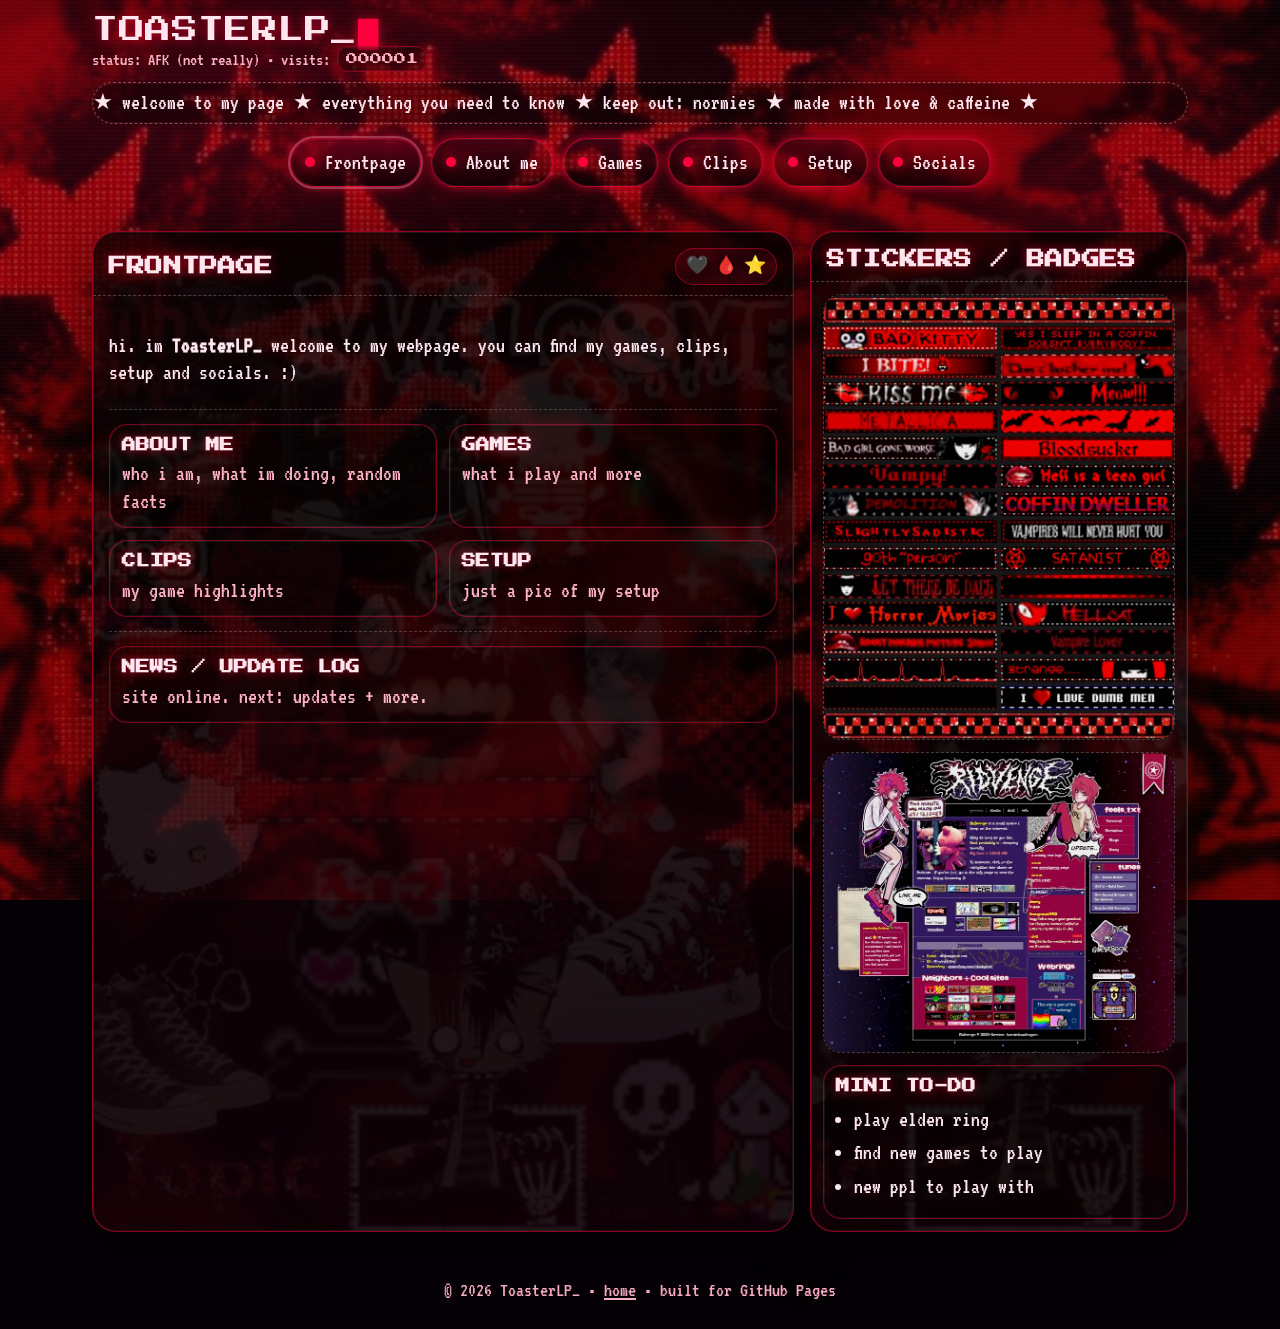
<file: index.html>
<!doctype html>
<html lang="en">
<head>
  <meta charset="utf-8" />
  <meta name="viewport" content="width=device-width, initial-scale=1" />
  <meta name="description" content="ToasterLP_ • Webcore" />
  <title>ToasterLP_ • Frontpage</title>
  <link rel="stylesheet" href="assets/css/style.css" />
  <link rel="icon" href="data:image/svg+xml,%3Csvg xmlns='http://www.w3.org/2000/svg' viewBox='0 0 100 100'%3E%3Ctext y='.9em' font-size='90'%3E%F0%9F%8D%9E%3C/text%3E%3C/svg%3E">
</head>
<body>
  <div class="bg" aria-hidden="true"></div>
  <div class="noise" aria-hidden="true"></div>

  <div class="wrap">
    <header class="topbar">
      <div class="container">
        <div class="brand">
          <div>
            <div class="logo">TOASTERLP_<span class="blink">█</span></div>
            <small>status: <span data-status></span> • visits: <span class="kbd" data-visitor-counter>000000</span></small>
          </div>
        </div>

        <div class="marquee" role="note" aria-label="Scrolling message">
          <div class="track">
            ★ welcome to my page ★ everything you need to know ★ keep out: normies ★ made with love & caffeine ★
          </div>
        </div>

        <nav class="nav" aria-label="Seiten">
          <a class="btn" href="index.html"><span class="dot"></span>Frontpage</a>
          <a class="btn" href="about.html"><span class="dot"></span>About me</a>
          <a class="btn" href="games.html"><span class="dot"></span>Games</a>
          <a class="btn" href="clips.html"><span class="dot"></span>Clips</a>
          <a class="btn" href="setup.html"><span class="dot"></span>Setup</a>
          <a class="btn" href="socials.html"><span class="dot"></span>Socials</a>
        </nav>
      </div>
    </header>

    <main class="main">
      <div class="container">
        
<div class="grid">
  <section class="panel">
    <div class="head">
      <h1>FRONTPAGE</h1>
      <span class="pill">🖤 🩸 ⭐</span>
    </div>
    <div class="body">
      <p>
        hi. im <strong>ToasterLP_</strong> welcome to my webpage.
        you can find my games, clips, setup and socials. :)
      </p>

      <hr class="sep" />

      <div class="cards" aria-label="Quick Links">
        <a class="card" href="about.html">
          <h3>ABOUT ME</h3>
          <p>who i am, what im doing, random facts</p>
        </a>
        <a class="card" href="games.html">
          <h3>GAMES</h3>
          <p>what i play and more</p>
        </a>
        <a class="card" href="clips.html">
          <h3>CLIPS</h3>
          <p>my game highlights</p>
        </a>
        <a class="card" href="setup.html">
          <h3>SETUP</h3>
          <p>just a pic of my setup</p>
        </a>
      </div>

      <hr class="sep" />

      <div class="card">
        <h3>NEWS / UPDATE LOG</h3>
        <p>
          site online. next: updates + more.
        </p>
      </div>
    </div>
  </section>

  <aside class="panel" aria-label="Side widgets">
    <div class="head">
      <h2>STICKERS / BADGES</h2>
    </div>
    <div class="badges">
      <div class="badgebox">
        <img src="assets/img/badges_red_black.jpg" alt="Red/black webcore badges collage" />
      </div>

      <div class="badgebox">
        <img src="assets/img/layout_inspo.jpg" alt="Neocities / webcore layout inspiration" />
      </div>

      <div class="card">
        <h3>MINI TO-DO</h3>
        <ul class="clean">
          <li>play elden ring</li>
          <li>find new games to play</li>
          <li>new ppl to play with</li>
        </ul>
      </div>
    </div>
  </aside>
</div>

      </div>
    </main>

    <footer class="footer">
      © <span id="year"></span> ToasterLP_ • <a href="index.html">home</a> • built for GitHub Pages
      <script>document.getElementById('year').textContent = new Date().getFullYear();</script>
    </footer>
  </div>

  <script src="assets/js/main.js"></script>
</body>
</html>
</file>
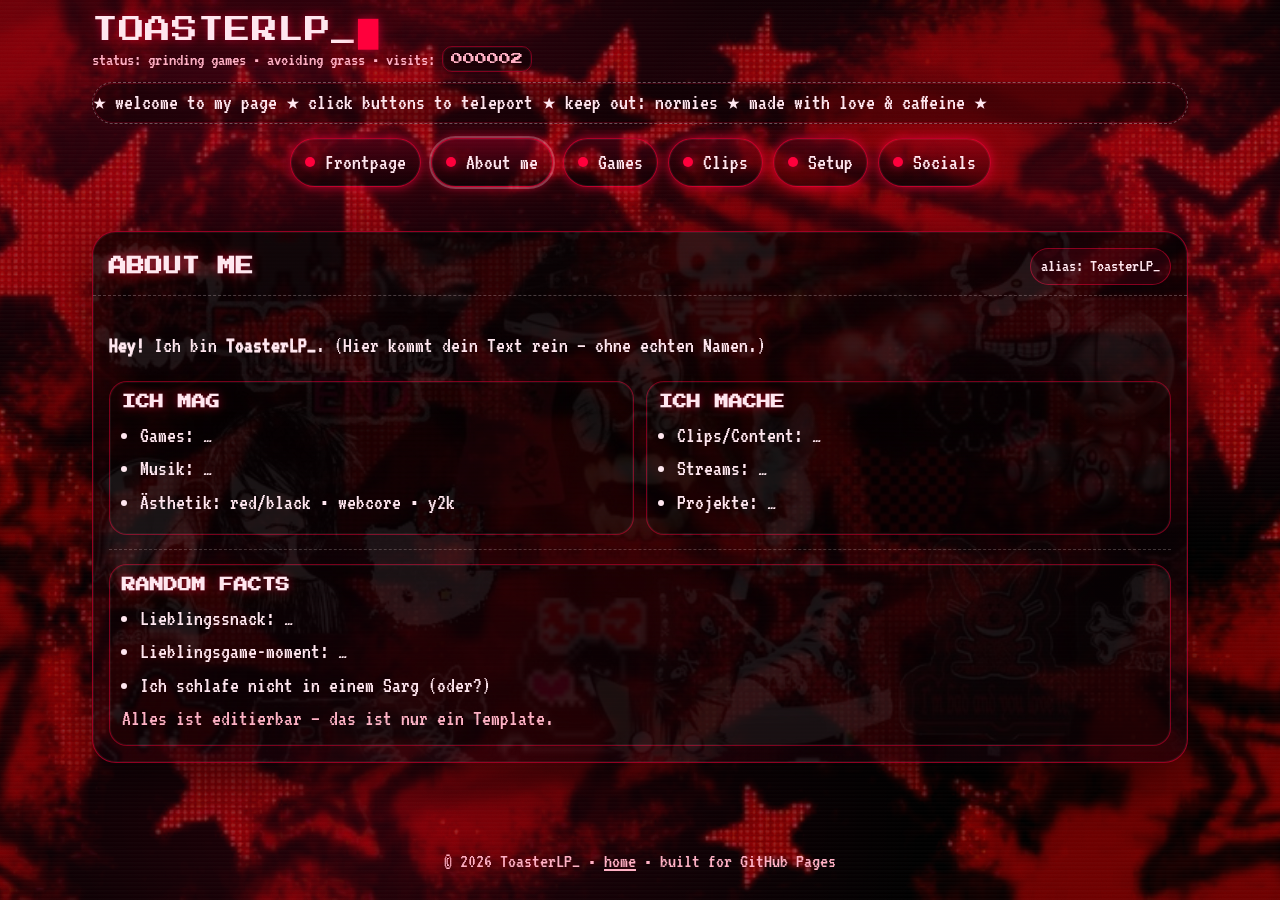
<file: about.html>
<!doctype html>
<html lang="de">
<head>
  <meta charset="utf-8" />
  <meta name="viewport" content="width=device-width, initial-scale=1" />
  <meta name="description" content="ToasterLP_ • Webcore" />
  <title>ToasterLP_ • About me</title>
  <link rel="stylesheet" href="assets/css/style.css" />
  <link rel="icon" href="data:image/svg+xml,%3Csvg xmlns='http://www.w3.org/2000/svg' viewBox='0 0 100 100'%3E%3Ctext y='.9em' font-size='90'%3E%F0%9F%8D%9E%3C/text%3E%3C/svg%3E">
</head>
<body>
  <div class="bg" aria-hidden="true"></div>
  <div class="noise" aria-hidden="true"></div>

  <div class="wrap">
    <header class="topbar">
      <div class="container">
        <div class="brand">
          <div>
            <div class="logo">TOASTERLP_<span class="blink">█</span></div>
            <small>status: <span data-status></span> • visits: <span class="kbd" data-visitor-counter>000000</span></small>
          </div>
        </div>

        <div class="marquee" role="note" aria-label="Scrolling message">
          <div class="track">
            ★ welcome to my page ★ click buttons to teleport ★ keep out: normies ★ made with love & caffeine ★
          </div>
        </div>

        <nav class="nav" aria-label="Seiten">
          <a class="btn" href="index.html"><span class="dot"></span>Frontpage</a>
          <a class="btn" href="about.html"><span class="dot"></span>About me</a>
          <a class="btn" href="games.html"><span class="dot"></span>Games</a>
          <a class="btn" href="clips.html"><span class="dot"></span>Clips</a>
          <a class="btn" href="setup.html"><span class="dot"></span>Setup</a>
          <a class="btn" href="socials.html"><span class="dot"></span>Socials</a>
        </nav>
      </div>
    </header>

    <main class="main">
      <div class="container">
        
<section class="panel">
  <div class="head">
    <h1>ABOUT ME</h1>
    <span class="pill">alias: ToasterLP_</span>
  </div>
  <div class="body">
    <p>
      <strong>Hey!</strong> Ich bin <strong>ToasterLP_</strong>.
      (Hier kommt dein Text rein — ohne echten Namen.)
    </p>

    <div class="cards">
      <div class="card">
        <h3>ICH MAG</h3>
        <ul class="clean">
          <li>Games: <em>…</em></li>
          <li>Musik: <em>…</em></li>
          <li>Ästhetik: red/black • webcore • y2k</li>
        </ul>
      </div>
      <div class="card">
        <h3>ICH MACHE</h3>
        <ul class="clean">
          <li>Clips/Content: <em>…</em></li>
          <li>Streams: <em>…</em></li>
          <li>Projekte: <em>…</em></li>
        </ul>
      </div>
    </div>

    <hr class="sep" />

    <div class="card">
      <h3>RANDOM FACTS</h3>
      <ul class="clean">
        <li>Lieblingssnack: <em>…</em></li>
        <li>Lieblingsgame-moment: <em>…</em></li>
        <li>Ich schlafe nicht in einem Sarg (oder?)</li>
      </ul>
      <p class="note">Alles ist editierbar — das ist nur ein Template.</p>
    </div>
  </div>
</section>

      </div>
    </main>

    <footer class="footer">
      © <span id="year"></span> ToasterLP_ • <a href="index.html">home</a> • built for GitHub Pages
      <script>document.getElementById('year').textContent = new Date().getFullYear();</script>
    </footer>
  </div>

  <script src="assets/js/main.js"></script>
</body>
</html>
</file>
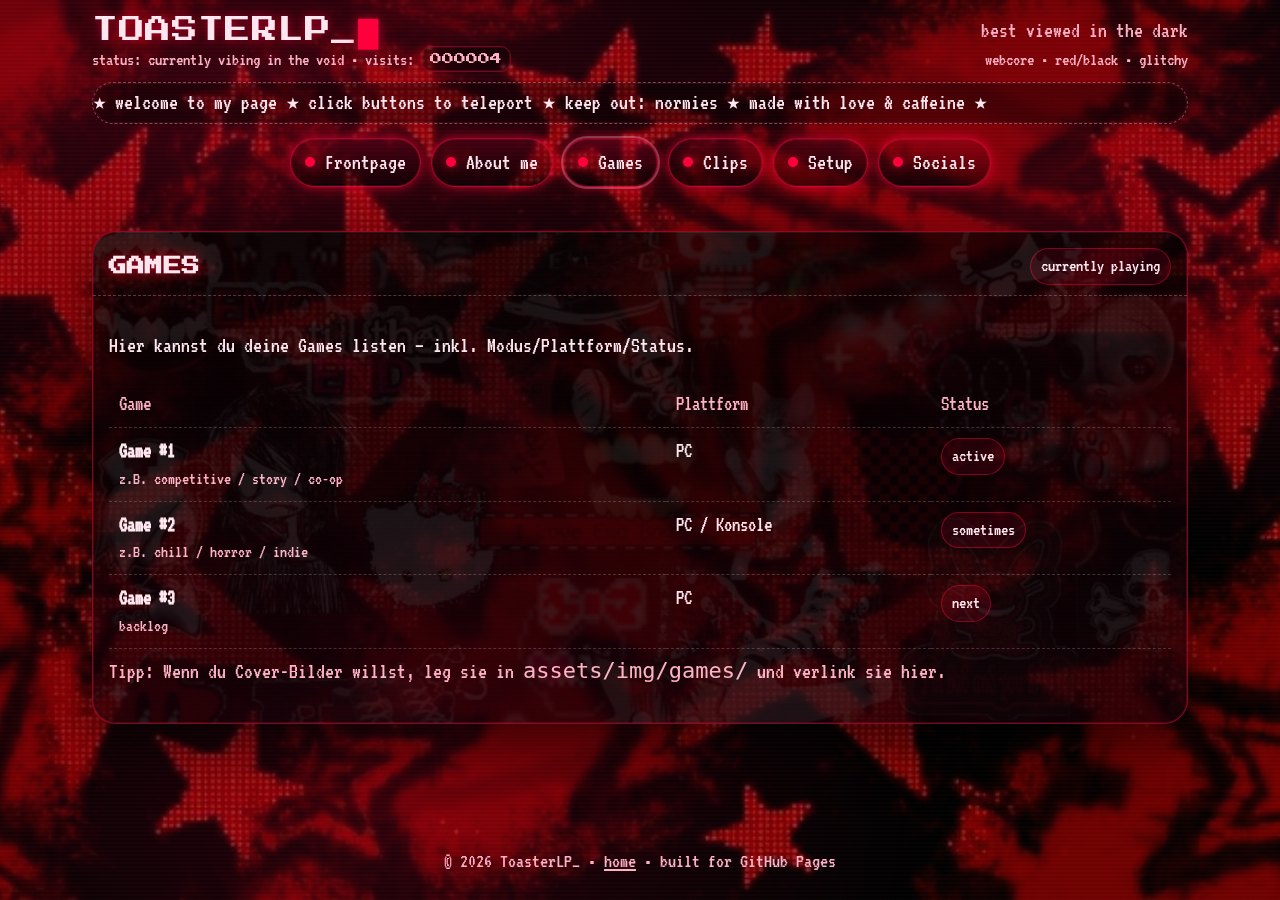
<file: games.html>
<!doctype html>
<html lang="en">
<head>
  <meta charset="utf-8" />
  <meta name="viewport" content="width=device-width, initial-scale=1" />
  <meta name="description" content="ToasterLP_ • Webcore" />
  <title>ToasterLP_ • Games</title>
  <link rel="stylesheet" href="assets/css/style.css" />
  <link rel="icon" href="data:image/svg+xml,%3Csvg xmlns='http://www.w3.org/2000/svg' viewBox='0 0 100 100'%3E%3Ctext y='.9em' font-size='90'%3E%F0%9F%8D%9E%3C/text%3E%3C/svg%3E">
</head>
<body>
  <div class="bg" aria-hidden="true"></div>
  <div class="noise" aria-hidden="true"></div>

  <div class="wrap">
    <header class="topbar">
      <div class="container">
        <div class="brand">
          <div>
            <div class="logo">TOASTERLP_<span class="blink">█</span></div>
            <small>status: <span data-status></span> • visits: <span class="kbd" data-visitor-counter>000000</span></small>
          </div>
          <div class="tagline">best viewed in the dark<br><small>webcore • red/black • glitchy</small></div>
        </div>

        <div class="marquee" role="note" aria-label="Scrolling message">
          <div class="track">
            ★ welcome to my page ★ click buttons to teleport ★ keep out: normies ★ made with love & caffeine ★
          </div>
        </div>

        <nav class="nav" aria-label="Seiten">
          <a class="btn" href="index.html"><span class="dot"></span>Frontpage</a>
          <a class="btn" href="about.html"><span class="dot"></span>About me</a>
          <a class="btn" href="games.html"><span class="dot"></span>Games</a>
          <a class="btn" href="clips.html"><span class="dot"></span>Clips</a>
          <a class="btn" href="setup.html"><span class="dot"></span>Setup</a>
          <a class="btn" href="socials.html"><span class="dot"></span>Socials</a>
        </nav>
      </div>
    </header>

    <main class="main">
      <div class="container">
        
<section class="panel">
  <div class="head">
    <h1>GAMES</h1>
    <span class="pill">currently playing</span>
  </div>
  <div class="body">
    <p>Hier kannst du deine Games listen — inkl. Modus/Plattform/Status.</p>

    <table class="table" aria-label="Games Table">
      <thead>
        <tr>
          <th>Game</th>
          <th>Plattform</th>
          <th>Status</th>
        </tr>
      </thead>
      <tbody>
        <tr>
          <td><strong>Game #1</strong><br><small>z.B. competitive / story / co-op</small></td>
          <td>PC</td>
          <td><span class="pill">active</span></td>
        </tr>
        <tr>
          <td><strong>Game #2</strong><br><small>z.B. chill / horror / indie</small></td>
          <td>PC / Konsole</td>
          <td><span class="pill">sometimes</span></td>
        </tr>
        <tr>
          <td><strong>Game #3</strong><br><small>backlog</small></td>
          <td>PC</td>
          <td><span class="pill">next</span></td>
        </tr>
      </tbody>
    </table>

    <p class="note">
      Tipp: Wenn du Cover-Bilder willst, leg sie in <code>assets/img/games/</code> und verlink sie hier.
    </p>
  </div>
</section>

      </div>
    </main>

    <footer class="footer">
      © <span id="year"></span> ToasterLP_ • <a href="index.html">home</a> • built for GitHub Pages
      <script>document.getElementById('year').textContent = new Date().getFullYear();</script>
    </footer>
  </div>

  <script src="assets/js/main.js"></script>
</body>
</html>
</file>
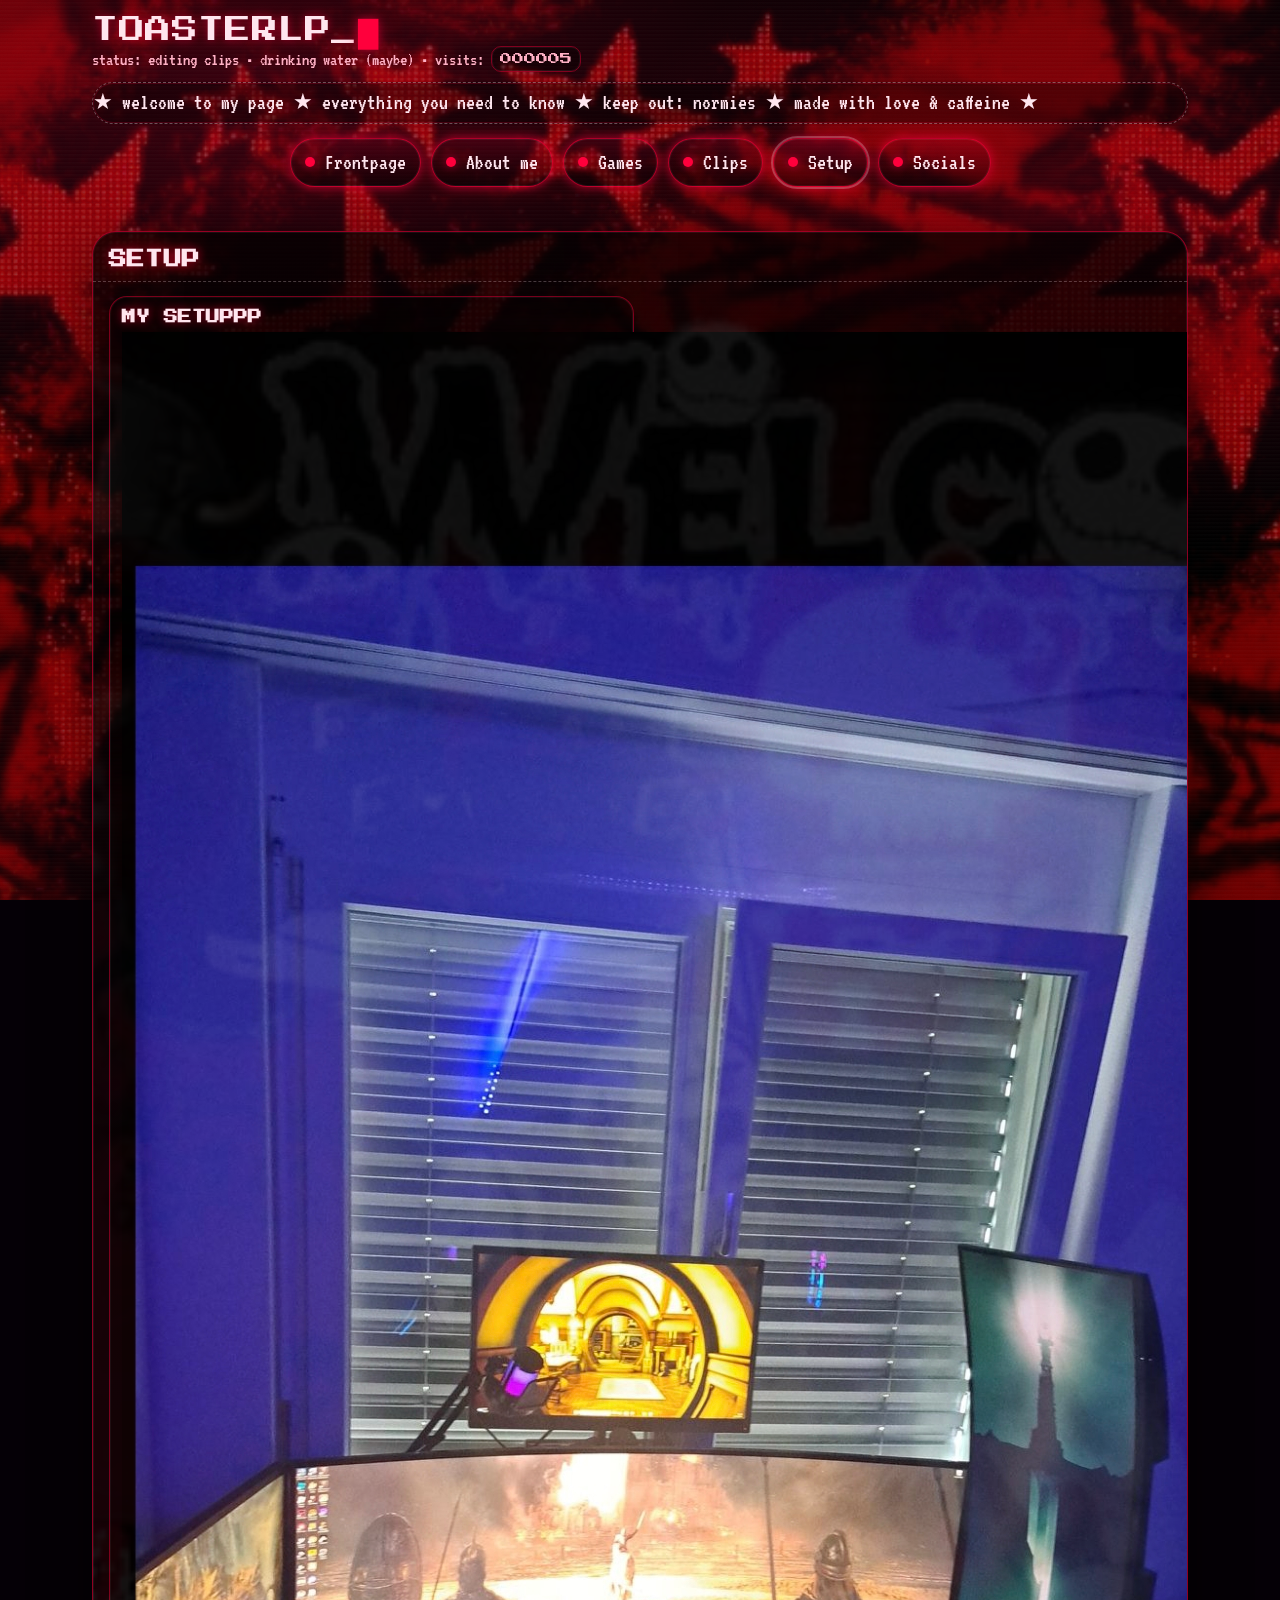
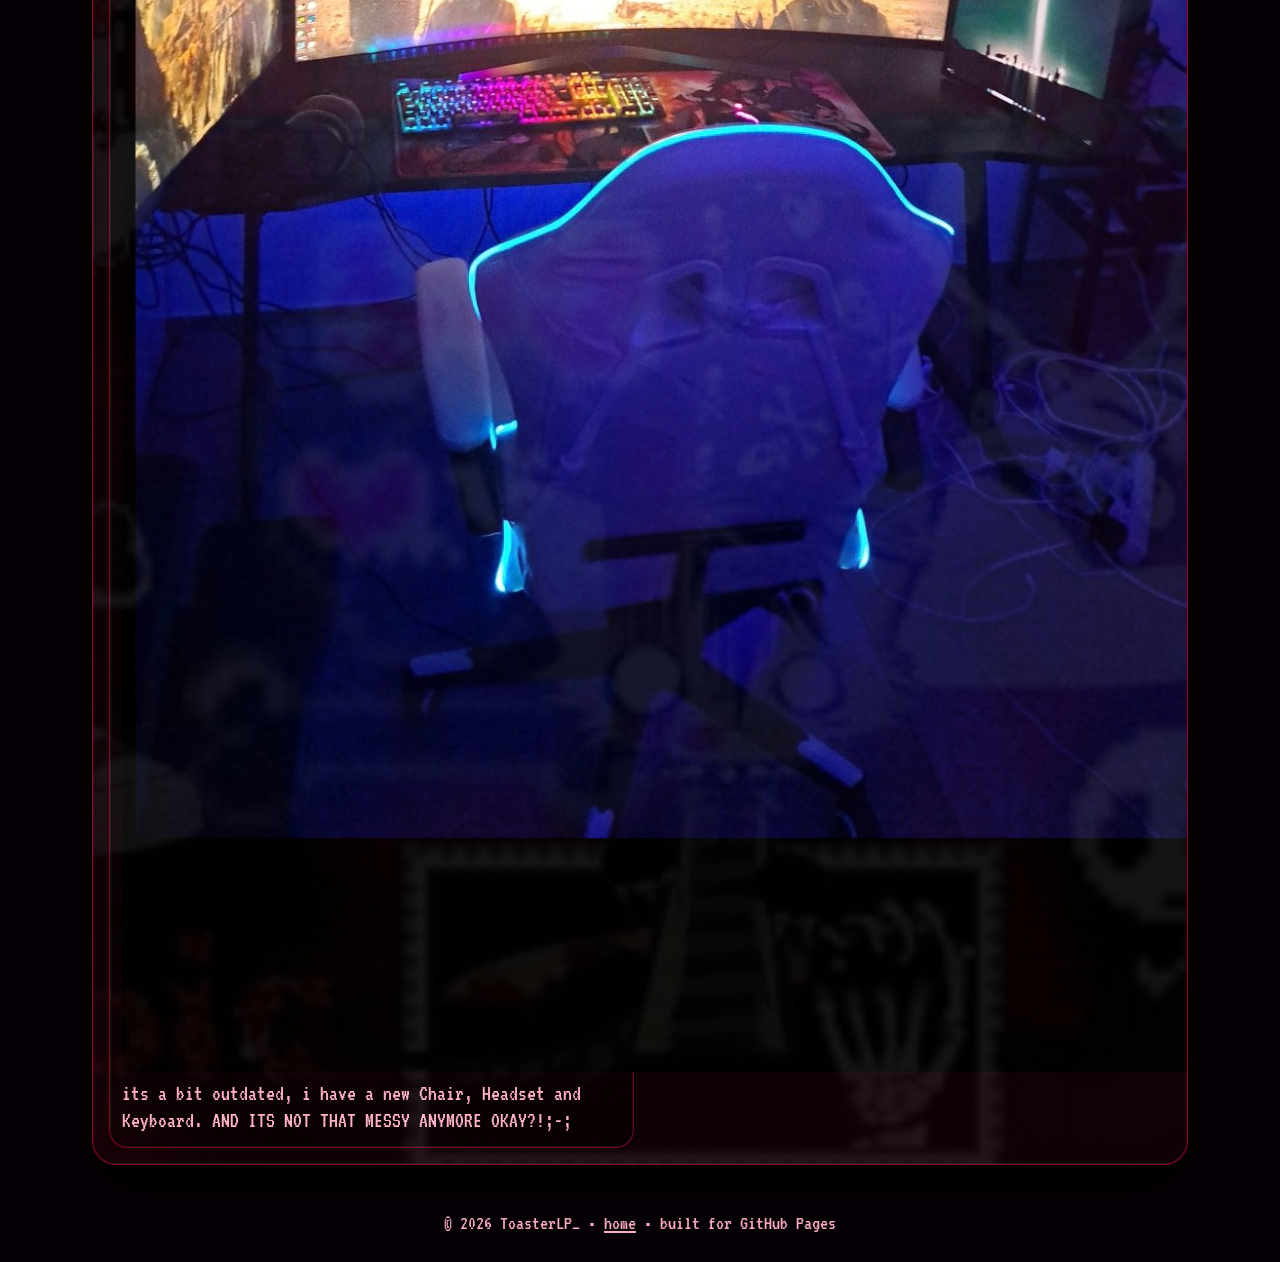
<file: setup.html>
<!doctype html>
<html lang="en">
<head>
  <meta charset="utf-8" />
  <meta name="viewport" content="width=device-width, initial-scale=1" />
  <meta name="description" content="ToasterLP_ • Webcore" />
  <title>ToasterLP_ • Setup</title>
  <link rel="stylesheet" href="assets/css/style.css" />
  <link rel="icon" href="data:image/svg+xml,%3Csvg xmlns='http://www.w3.org/2000/svg' viewBox='0 0 100 100'%3E%3Ctext y='.9em' font-size='90'%3E%F0%9F%8D%9E%3C/text%3E%3C/svg%3E">
</head>
<body>
  <div class="bg" aria-hidden="true"></div>
  <div class="noise" aria-hidden="true"></div>

  <div class="wrap">
    <header class="topbar">
      <div class="container">
        <div class="brand">
          <div>
            <div class="logo">TOASTERLP_<span class="blink">█</span></div>
            <small>status: <span data-status></span> • visits: <span class="kbd" data-visitor-counter>000000</span></small>
          </div>
        </div>

        <div class="marquee" role="note" aria-label="Scrolling message">
          <div class="track">
            ★ welcome to my page ★ everything you need to know ★ keep out: normies ★ made with love & caffeine ★
          </div>
        </div>

        <nav class="nav" aria-label="Seiten">
          <a class="btn" href="index.html"><span class="dot"></span>Frontpage</a>
          <a class="btn" href="about.html"><span class="dot"></span>About me</a>
          <a class="btn" href="games.html"><span class="dot"></span>Games</a>
          <a class="btn" href="clips.html"><span class="dot"></span>Clips</a>
          <a class="btn" href="setup.html"><span class="dot"></span>Setup</a>
          <a class="btn" href="socials.html"><span class="dot"></span>Socials</a>
        </nav>
      </div>
    </header>

    <main class="main">
      <div class="container">
        
<section class="panel">
  <div class="head">
    <h1>SETUP</h1>
  </div>
  <div class="body">
    <div class="cards">
      <div class="card">
  <h3>MY SETUPPP</h3>
  <img class="setupimg" src="assets/img/setup.jpg" alt="Setup von ToasterLP_" />
  <p class="note">its a bit outdated, i have a new Chair, Headset and Keyboard. AND ITS NOT THAT MESSY ANYMORE OKAY?!;-;</p>
</div>
    </div>
  </div>
</section>

      </div>
    </main>

    <footer class="footer">
      © <span id="year"></span> ToasterLP_ • <a href="index.html">home</a> • built for GitHub Pages
      <script>document.getElementById('year').textContent = new Date().getFullYear();</script>
    </footer>
  </div>

  <script src="assets/js/main.js"></script>
</body>
</html>
</file>
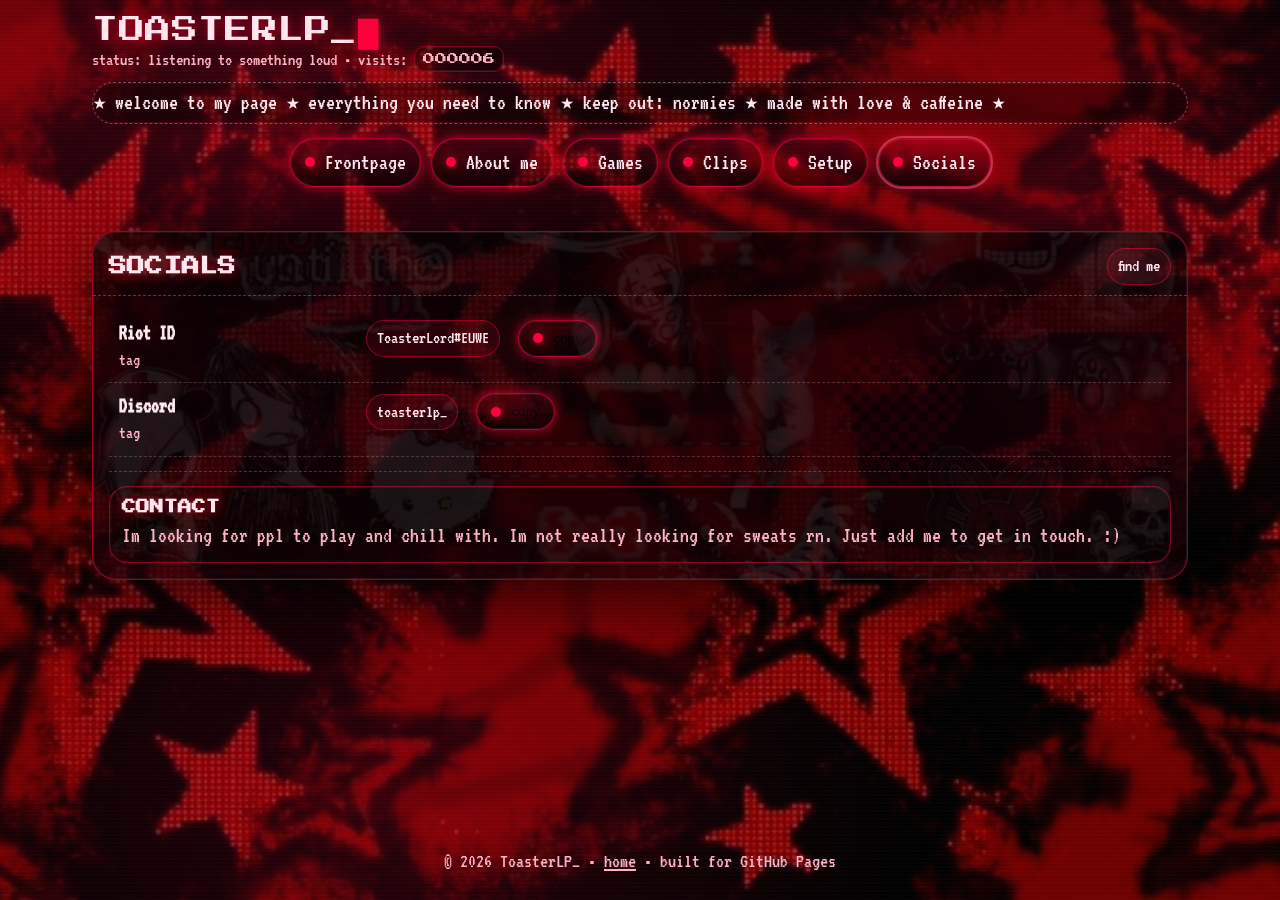
<file: socials.html>
<!doctype html>
<html lang="en">
<head>
  <meta charset="utf-8" />
  <meta name="viewport" content="width=device-width, initial-scale=1" />
  <meta name="description" content="ToasterLP_ • Webcore" />
  <title>ToasterLP_ • Socials</title>
  <link rel="stylesheet" href="assets/css/style.css" />
  <link rel="icon" href="data:image/svg+xml,%3Csvg xmlns='http://www.w3.org/2000/svg' viewBox='0 0 100 100'%3E%3Ctext y='.9em' font-size='90'%3E%F0%9F%8D%9E%3C/text%3E%3C/svg%3E">
</head>
<body>
  <div class="bg" aria-hidden="true"></div>
  <div class="noise" aria-hidden="true"></div>

  <div class="wrap">
    <header class="topbar">
      <div class="container">
        <div class="brand">
          <div>
            <div class="logo">TOASTERLP_<span class="blink">█</span></div>
            <small>status: <span data-status></span> • visits: <span class="kbd" data-visitor-counter>000000</span></small>
          </div>
        </div>

        <div class="marquee" role="note" aria-label="Scrolling message">
          <div class="track">
            ★ welcome to my page ★ everything you need to know ★ keep out: normies ★ made with love & caffeine ★
          </div>
        </div>

        <nav class="nav" aria-label="Seiten">
          <a class="btn" href="index.html"><span class="dot"></span>Frontpage</a>
          <a class="btn" href="about.html"><span class="dot"></span>About me</a>
          <a class="btn" href="games.html"><span class="dot"></span>Games</a>
          <a class="btn" href="clips.html"><span class="dot"></span>Clips</a>
          <a class="btn" href="setup.html"><span class="dot"></span>Setup</a>
          <a class="btn" href="socials.html"><span class="dot"></span>Socials</a>
        </nav>
      </div>
    </header>

    <main class="main">
      <div class="container">
        
<section class="panel">
  <div class="head">
    <h1>SOCIALS</h1>
    <span class="pill">find me</span>
  </div>
  <div class="body">

    <table class="table" aria-label="Social Links">
      <tbody>
        <tr>
          <td><strong>Riot ID</strong><br><small>tag</small></td>
          <td>
            <span class="pill">ToasterLord#EUWE</span>
            <button class="btn" type="button" data-copy="ToasterLord#EUWE" style="margin-left:10px;">
              <span class="dot"></span>copy
            </button>
          </td>
        </tr>
        <tr>
          <td><strong>Discord</strong><br><small>tag</small></td>
          <td>
            <span class="pill">toasterlp_</span>
            <button class="btn" type="button" data-copy="toasterLP_" style="margin-left:10px;">
              <span class="dot"></span>copy
            </button>
          </td>
        </tr>
      </tbody>
    </table>

    <hr class="sep" />

    <div class="card">
      <h3>CONTACT</h3>
      <p>
        Im looking for ppl to play and chill with. Im not really looking for sweats rn. 
        Just add me to get in touch. :)
      </p>
    </div>
  </div>
</section>

      </div>
    </main>

    <footer class="footer">
      © <span id="year"></span> ToasterLP_ • <a href="index.html">home</a> • built for GitHub Pages
      <script>document.getElementById('year').textContent = new Date().getFullYear();</script>
    </footer>
  </div>

  <script src="assets/js/main.js"></script>
</body>
</html>
</file>
<file: assets/css/style.css>
/* =========================================================
   ToasterLP_ — Webcore / Y2K / Emo Red-Black Theme
   Works on GitHub Pages (static). No build tools required.
   ========================================================= */

@import url('https://fonts.googleapis.com/css2?family=VT323&family=Press+Start+2P&display=swap');

:root{
  --bg:#050006;
  --ink:#ffe6ef;
  --muted:#ffb1c5;
  --red:#ff003c;
  --deep:#8b0020;
  --black:#000000;
  --panel: rgba(0,0,0,.72);
  --panel2: rgba(18,0,6,.70);
  --border: rgba(255,0,60,.65);
  --dash: rgba(255,230,239,.35);
  --glow: 0 0 10px rgba(255,0,60,.55), 0 0 22px rgba(255,0,60,.25);
  --radius: 18px;
  --radius2: 24px;
  --max: 1120px;
}

*{ box-sizing:border-box; }
html, body{ height:100%; }
body{
  margin:0;
  color:var(--ink);
  background: var(--bg);
  font-family: "VT323", ui-monospace, SFMono-Regular, Menlo, Monaco, Consolas, "Liberation Mono", monospace;
  font-size: 22px;
  line-height: 1.25;
  overflow-x:hidden;
}

/* --- Background collage + scanlines --- */
.bg{
  position:fixed;
  inset:0;
  z-index:-3;
  background:
    radial-gradient(1200px 700px at 20% 10%, rgba(255,0,60,.22), transparent 60%),
    radial-gradient(900px 600px at 85% 25%, rgba(255,0,60,.18), transparent 55%),
    radial-gradient(900px 700px at 30% 90%, rgba(255,0,60,.14), transparent 60%),
    linear-gradient(180deg, rgba(0,0,0,.65), rgba(0,0,0,.85));
}
.bg::before{
  content:"";
  position:absolute;
  inset:0;
  background-image: url("../img/bg_stars_red.jpg");
  background-size: cover;
  background-position: center;
  filter: contrast(1.1) saturate(1.25);
  opacity:.55;
  mix-blend-mode: screen;
}
.bg::after{
  content:"";
  position:absolute;
  inset:-2px;
  background:
    repeating-linear-gradient(
      to bottom,
      rgba(255,255,255,.06) 0px,
      rgba(255,255,255,.02) 2px,
      rgba(0,0,0,.0) 4px
    );
  opacity:.35;
  pointer-events:none;
  animation: scan 5.8s linear infinite;
}
@keyframes scan{
  0%{ transform: translateY(-12px); }
  100%{ transform: translateY(12px); }
}

/* Subtle floating noise */
.noise{
  position:fixed;
  inset:0;
  z-index:-2;
  pointer-events:none;
  opacity:.14;
  background-image:
    url("data:image/svg+xml,%3Csvg xmlns='http://www.w3.org/2000/svg' width='120' height='120'%3E%3Cfilter id='n'%3E%3CfeTurbulence type='fractalNoise' baseFrequency='.8' numOctaves='3' stitchTiles='stitch'/%3E%3C/filter%3E%3Crect width='120' height='120' filter='url(%23n)' opacity='.55'/%3E%3C/svg%3E");
  mix-blend-mode: overlay;
  animation: drift 7.5s linear infinite;
}
@keyframes drift{
  0%{ transform: translate3d(0,0,0); }
  50%{ transform: translate3d(-18px,12px,0); }
  100%{ transform: translate3d(0,0,0); }
}

a{ color: var(--ink); text-decoration:none; }
a:hover{ color: var(--red); text-shadow: var(--glow); }
small{ color: var(--muted); }

/* --- Layout --- */
.wrap{
  min-height:100%;
  display:flex;
  flex-direction:column;
}

.topbar{
  width:100%;
  padding: 16px 14px 8px;
}

.container{
  width: min(100%, var(--max));
  margin: 0 auto;
  padding: 0 12px 28px;
}

.brand{
  display:flex;
  align-items:flex-end;
  justify-content:space-between;
  gap:14px;
  flex-wrap:wrap;
}

.logo{
  font-family: "Press Start 2P", system-ui, sans-serif;
  font-size: 26px;
  letter-spacing: .6px;
  line-height:1.1;
  text-transform:uppercase;
  text-shadow: var(--glow);
}
.logo .blink{
  color: var(--red);
  animation: blink 1s steps(2, end) infinite;
}
@keyframes blink{ 50%{ opacity:0; } }

.tagline{
  color: var(--muted);
  font-size: 22px;
  text-align:right;
}

.marquee{
  margin-top: 10px;
  border: 1px dashed var(--dash);
  border-radius: 999px;
  overflow:hidden;
  background: rgba(0,0,0,.35);
  box-shadow: 0 0 0 1px rgba(255,0,60,.18) inset;
}
.marquee .track{
  white-space:nowrap;
  display:inline-block;
  padding: 6px 0;
  animation: slide 16s linear infinite;
}
@keyframes slide{
  0%{ transform: translateX(100%); }
  100%{ transform: translateX(-100%); }
}

.nav{
  margin-top: 14px;
  display:flex;
  flex-wrap:wrap;
  gap:10px;
  justify-content:center;
}

.btn{
  display:inline-flex;
  align-items:center;
  gap:10px;
  padding: 10px 14px;
  border-radius: 999px;
  border: 1px solid var(--border);
  background: linear-gradient(180deg, rgba(255,0,60,.14), rgba(0,0,0,.5));
  box-shadow: 0 0 0 1px rgba(255,255,255,.06) inset, var(--glow);
  transition: transform .08s ease, filter .12s ease;
  user-select:none;
}
.btn:hover{ transform: translateY(-1px); filter: saturate(1.2); }
.btn:active{ transform: translateY(1px); }
.btn .dot{
  width:10px; height:10px;
  border-radius:50%;
  background: var(--red);
  box-shadow: var(--glow);
}
.btn[aria-current="page"]{
  outline: 2px solid rgba(255,230,239,.25);
  background: linear-gradient(180deg, rgba(255,0,60,.25), rgba(0,0,0,.55));
}

.main{
  flex:1;
  padding-top: 8px;
}

.grid{
  display:grid;
  grid-template-columns: 1.3fr .7fr;
  gap: 16px;
}
@media (max-width: 900px){
  .grid{ grid-template-columns: 1fr; }
}

.panel{
  border-radius: var(--radius2);
  border: 1px solid rgba(255,0,60,.55);
  background: linear-gradient(180deg, var(--panel), var(--panel2));
  box-shadow: 0 0 0 1px rgba(255,255,255,.06) inset, 0 20px 55px rgba(0,0,0,.55);
  overflow:hidden;
  position:relative;
}
.panel::before{
  content:"";
  position:absolute;
  inset:0;
  background-image: url("../img/collage_red_black.jpg");
  background-size: cover;
  background-position: center;
  opacity:.08;
  mix-blend-mode: screen;
  pointer-events:none;
}

.panel .head{
  padding: 16px 16px 10px;
  border-bottom: 1px dashed rgba(255,230,239,.25);
  display:flex;
  align-items:center;
  justify-content:space-between;
  gap: 14px;
}
.panel .head h1, .panel .head h2{
  margin:0;
  font-family:"Press Start 2P", system-ui, sans-serif;
  font-size: 18px;
  letter-spacing: .2px;
  text-shadow: var(--glow);
}
.panel .body{
  padding: 14px 16px 16px;
}

.kbd{
  font-family:"Press Start 2P", system-ui, sans-serif;
  font-size: 12px;
  padding: 6px 8px;
  border-radius: 10px;
  border: 1px solid rgba(255,0,60,.45);
  background: rgba(0,0,0,.35);
  box-shadow: 0 0 0 1px rgba(255,255,255,.05) inset;
}

.badges{
  padding: 12px;
  display:grid;
  grid-template-columns: 1fr;
  gap: 12px;
}
.badgebox{
  border-radius: var(--radius);
  border: 1px dashed rgba(255,230,239,.25);
  background: rgba(0,0,0,.35);
  overflow:hidden;
  position:relative;
}
.badgebox img{
  display:block;
  width:100%;
  height:auto;
  opacity:.92;
  filter: saturate(1.1) contrast(1.1);
}
.badgebox .caption{
  padding: 10px 12px;
  border-top: 1px dashed rgba(255,230,239,.18);
  color: var(--muted);
}

ul.clean{
  padding-left: 18px;
  margin: 10px 0 0;
}
ul.clean li{ margin: 6px 0; }

hr.sep{
  border:none;
  border-top: 1px dashed rgba(255,230,239,.22);
  margin: 14px 0;
}

.cards{
  display:grid;
  grid-template-columns: repeat(2, minmax(0,1fr));
  gap: 12px;
}
@media (max-width: 700px){
  .cards{ grid-template-columns: 1fr; }
}
.card{
  border-radius: var(--radius);
  border: 1px solid rgba(255,0,60,.45);
  background: rgba(0,0,0,.32);
  padding: 12px;
  box-shadow: 0 0 0 1px rgba(255,255,255,.05) inset;
}
.card h3{
  margin: 0 0 6px;
  font-family:"Press Start 2P", system-ui, sans-serif;
  font-size: 14px;
  text-shadow: var(--glow);
}
.card p{ margin: 0; color: var(--muted); }

.table{
  width:100%;
  border-collapse: collapse;
  font-size: 21px;
}
.table th, .table td{
  text-align:left;
  padding: 10px 10px;
  border-bottom: 1px dashed rgba(255,230,239,.2);
  vertical-align:top;
}
.table th{
  color: var(--muted);
  font-weight: normal;
}
.pill{
  display:inline-block;
  padding: 6px 10px;
  border-radius: 999px;
  border: 1px solid rgba(255,0,60,.45);
  background: rgba(255,0,60,.10);
  font-size: 18px;
}
.gridclips{
  display:grid;
  grid-template-columns: repeat(2, minmax(0,1fr));
  gap: 12px;
}
@media (max-width: 820px){
  .gridclips{ grid-template-columns: 1fr; }
}
video{
  width:100%;
  height:auto;
  border-radius: 14px;
  border: 1px solid rgba(255,0,60,.55);
  box-shadow: var(--glow);
  background: #000;
}
.note{
  margin-top: 8px;
  color: var(--muted);
}

.footer{
  padding: 18px 14px 26px;
  text-align:center;
  color: var(--muted);
  font-size: 20px;
}
.footer a{ color: var(--muted); text-decoration: underline; text-underline-offset: 2px; }
.footer a:hover{ color: var(--ink); }

.toast{
  position: fixed;
  bottom: 16px;
  left: 50%;
  transform: translateX(-50%);
  padding: 10px 12px;
  border-radius: 999px;
  border: 1px solid rgba(255,0,60,.55);
  background: rgba(0,0,0,.75);
  box-shadow: var(--glow);
  opacity:0;
  pointer-events:none;
  transition: opacity .2s ease, transform .2s ease;
  z-index: 50;
}
.toast.show{
  opacity: 1;
  transform: translateX(-50%) translateY(-4px);
}
</file>
